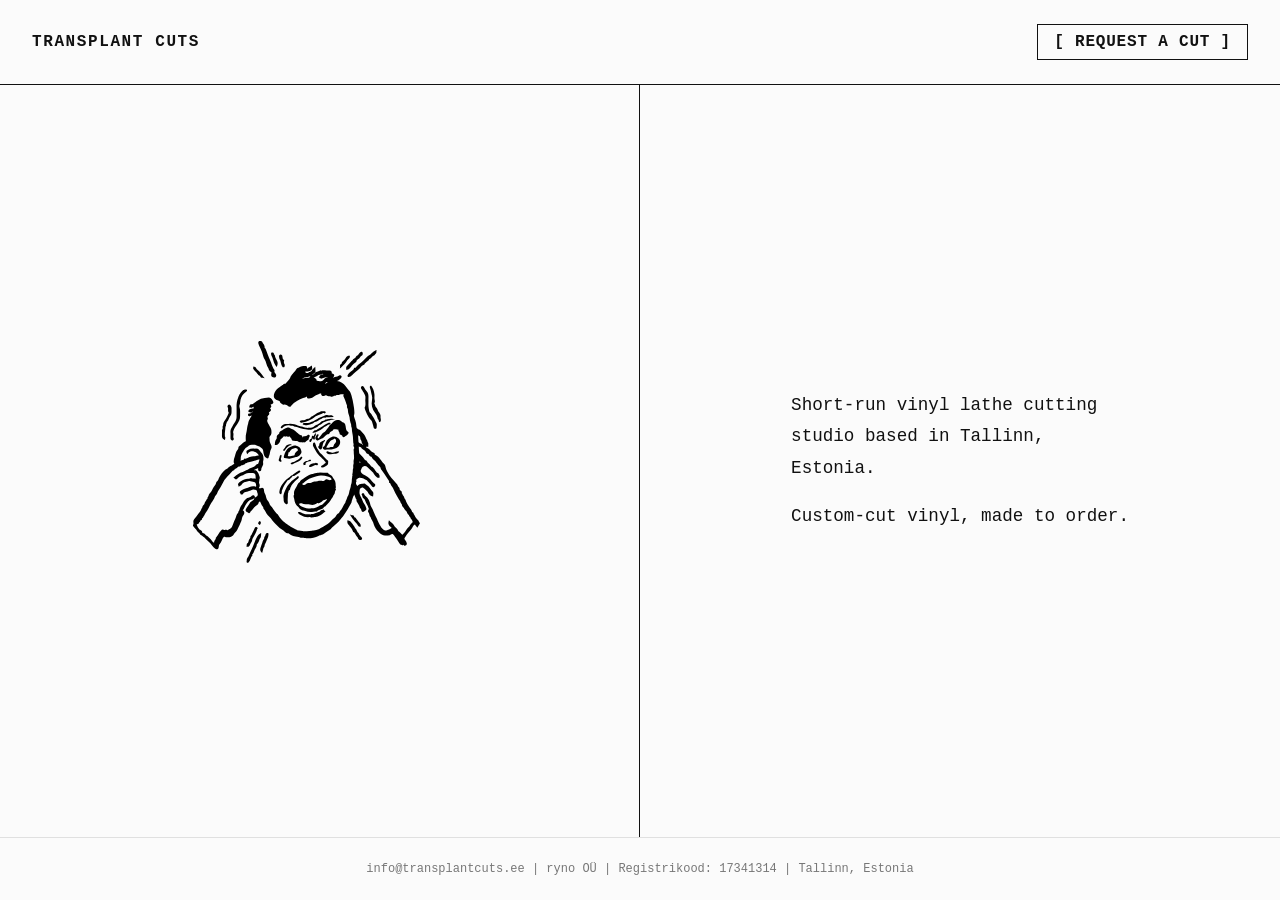
<file: index.html>
<!DOCTYPE html>
<html lang="en">
<head>
<meta charset="UTF-8">
<meta name="viewport" content="width=device-width, initial-scale=1.0">
<title>Transplant Cuts — Vinyl Lathe Cutting Studio, Tallinn</title>
<link rel="stylesheet" href="style.css">
</head>
<body>

<header class="site-header">
  <div class="logo-text">TRANSPLANT CUTS</div>
  <a href="submit.html" class="nav-link">[ REQUEST A CUT ]</a>
</header>

<main class="split-content">
  <div class="split-column record-column">
    <img src="transplant cuts head.svg" alt="Transplant Cuts" class="spinning-record">
  </div>
  <div class="split-column text-column">
    <div>
      <p>Short-run vinyl lathe cutting studio based in Tallinn, Estonia.</p>
      <p>Custom-cut vinyl, made to order.</p>
    </div>
  </div>
</main>

<footer class="site-footer">
  info@transplantcuts.ee | ryno OÜ | Registrikood: 17341314 | Tallinn, Estonia
</footer>

</body>
</html>
</file>
<file: style.css>
* {
  box-sizing: border-box;
  margin: 0;
  padding: 0;
}

html, body {
  height: 100%;
}

body {
  background-color: #fbfbfb;
  color: #111111;
  font-family: 'Courier New', Courier, monospace;
  display: flex;
  flex-direction: column;
  min-height: 100vh;
}

a {
  color: #111111;
  text-decoration: none;
}

/* Header */
.site-header {
  display: flex;
  justify-content: space-between;
  align-items: center;
  padding: 1.5rem 2rem;
  border-bottom: 1px solid #111111;
}

.site-header .logo-text {
  font-weight: bold;
  letter-spacing: 0.1em;
}

.site-header .nav-link {
  font-weight: bold;
  letter-spacing: 0.05em;
  border: 1px solid #111111;
  padding: 0.5rem 1rem;
  white-space: nowrap;
}

.site-header .nav-link:hover {
  background-color: #111111;
  color: #fbfbfb;
}

/* Split screen */
.split-content {
  display: flex;
  flex: 1;
  width: 100%;
}

.split-column {
  width: 50%;
  display: flex;
  align-items: center;
  justify-content: center;
  padding: 3rem 2rem;
}

.record-column {
  border-right: 1px solid #111111;
}

.spinning-record {
  width: min(320px, 60vw);
  height: min(320px, 60vw);
  animation: spin 6s linear infinite;
}

@keyframes spin {
  from { transform: rotate(0deg); }
  to { transform: rotate(360deg); }
}

.text-column p {
  font-size: 1.1rem;
  line-height: 1.8;
  max-width: 32ch;
}

.text-column p + p {
  margin-top: 1rem;
}

/* Footer */
.site-footer {
  text-align: center;
  padding: 1.5rem 1rem;
  font-size: 0.75rem;
  color: #777777;
  border-top: 1px solid #e0e0e0;
}

/* Submission page */
.doc-content {
  flex: 1;
  width: 100%;
  max-width: 640px;
  margin: 0 auto;
  padding: 3rem 1.5rem;
}

.doc-content h1 {
  font-size: 1.4rem;
  letter-spacing: 0.05em;
  margin-bottom: 1.5rem;
  border-bottom: 1px solid #111111;
  padding-bottom: 0.75rem;
}

.doc-content h2 {
  font-size: 1rem;
  letter-spacing: 0.05em;
  margin: 2.5rem 0 1rem;
}

#step2 {
  margin-top: 3rem;
}

.lede {
  margin-bottom: 2rem;
  line-height: 1.6;
}

.step-note,
.step-copy {
  margin-bottom: 1.2rem;
  line-height: 1.6;
}

form {
  display: flex;
  flex-direction: column;
  gap: 1.2rem;
}

.field {
  display: flex;
  flex-direction: column;
  gap: 0.4rem;
}

.field label {
  font-size: 0.85rem;
  letter-spacing: 0.03em;
}

input,
select,
textarea,
button {
  font-family: 'Courier New', Courier, monospace;
  font-size: 1rem;
  background-color: #fbfbfb;
  color: #111111;
  border: 1px solid #111111;
  padding: 0.6rem 0.7rem;
  border-radius: 0;
  width: 100%;
}

textarea {
  resize: vertical;
  min-height: 120px;
}

input:focus,
select:focus,
textarea:focus,
button:focus {
  outline: 2px solid #111111;
  outline-offset: 1px;
}

.submit-btn {
  font-weight: bold;
  letter-spacing: 0.05em;
  cursor: pointer;
  width: auto;
  align-self: flex-start;
  padding: 0.7rem 1.4rem;
}

.submit-btn:hover {
  background-color: #111111;
  color: #fbfbfb;
}

.success-text {
  margin-top: 0.75rem;
  font-weight: bold;
  letter-spacing: 0.03em;
  opacity: 0;
  transition: opacity 0.3s ease;
}

.success-text.visible {
  opacity: 1;
}

.error-box {
  margin-top: 1rem;
  padding: 1rem 1.2rem;
  font-weight: bold;
  letter-spacing: 0.03em;
  line-height: 1.5;
  background-color: #fbfbfb;
  color: #111111;
  border: 1px solid #111111;
  opacity: 0;
  transform: translateY(-6px);
  transition: opacity 0.3s ease, transform 0.3s ease;
}

.error-box.visible {
  opacity: 1;
  transform: translateY(0);
}

.dropbox-btn {
  display: block;
  text-align: center;
  font-weight: bold;
  letter-spacing: 0.05em;
  border: 1px solid #111111;
  background-color: #111111;
  color: #fbfbfb;
  padding: 1rem;
  margin-top: 1rem;
}

.dropbox-btn:hover {
  background-color: #fbfbfb;
  color: #111111;
}

/* Responsive */
@media (max-width: 768px) {
  .split-content {
    flex-direction: column;
  }

  .split-column {
    width: 100%;
    padding: 2.5rem 1.5rem;
  }

  .record-column {
    border-right: none;
    border-bottom: 1px solid #111111;
  }

  .site-header {
    padding: 1.25rem 1.25rem;
  }

  .spinning-record {
    width: 50vw;
    height: 50vw;
  }
}
</file>
